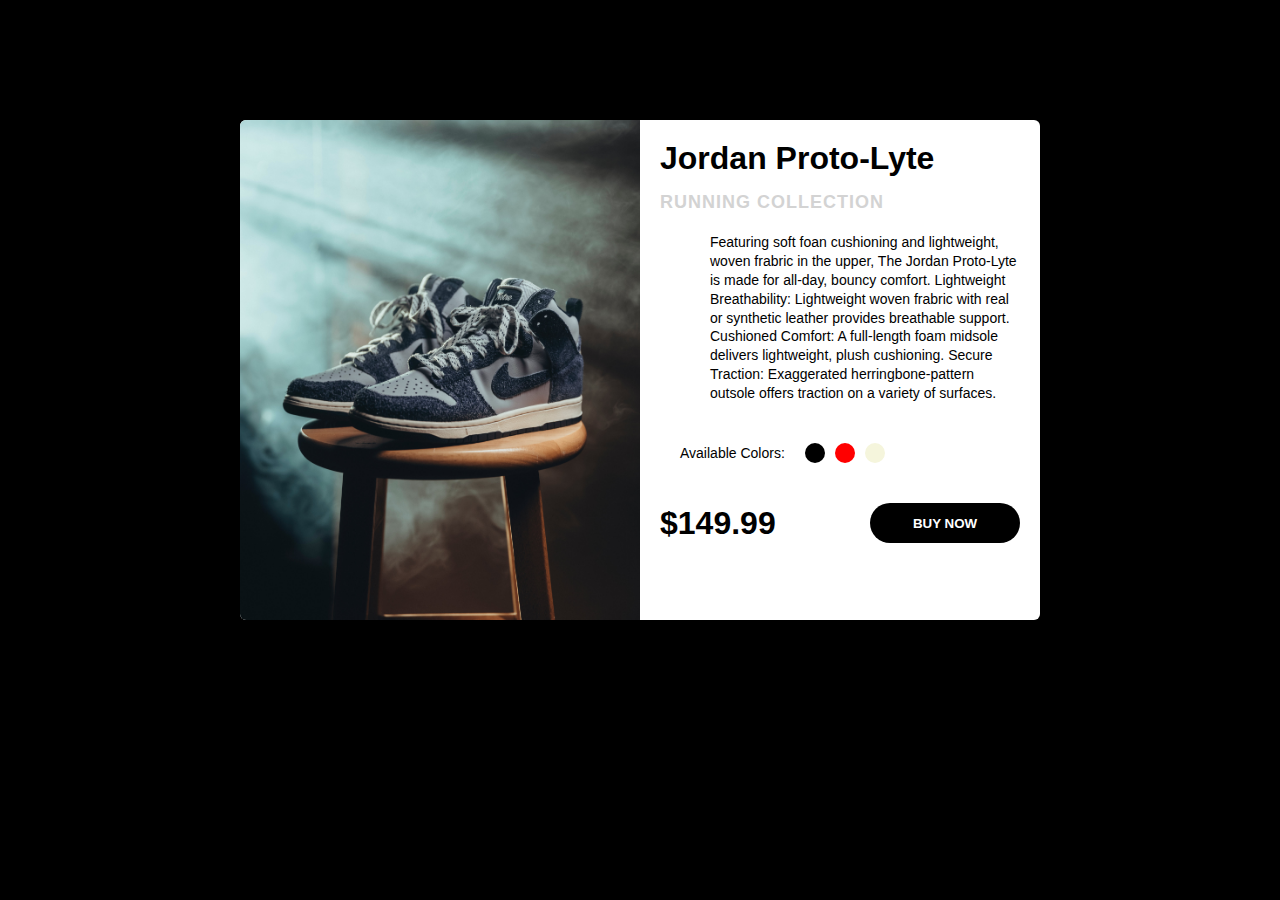
<file: product-card.html>
<!DOCTYPE html>
<html lang="en">
  <head>
    <meta charset="UTF-8" />
    <meta http-equiv="X-UA-Compatible" content="IE=edge" />
    <meta name="viewport" content="width=device-width, initial-scale=1.0" />
    <title>Product card demo</title>

    <link rel="stylesheet" href="./css/product-card-style.css" />
  </head>
  <body>
    <div class="product-card">
      <div class="left-img-col">
        <img src="./assets/nike-jordan.jpg" alt="an image of nike jordan" />
      </div>
      <div class="right-info-col">
        <h3>Jordan Proto-Lyte</h3>
        <h5>RUNNING COLLECTION</h5>
        <p>
          Featuring soft foan cushioning and lightweight, woven frabric in the
          upper, The Jordan Proto-Lyte is made for all-day, bouncy comfort.
          Lightweight Breathability: Lightweight woven frabric with real or
          synthetic leather provides breathable support. Cushioned Comfort: A
          full-length foam midsole delivers lightweight, plush cushioning.
          Secure Traction: Exaggerated herringbone-pattern outsole offers
          traction on a variety of surfaces.
        </p>

        <div class="available-colors">
          <span>Available Colors: </span>
          <span class="black-color-container"></span>
          <span class="red-color-container"></span>
          <span class="white-color-container"></span>
        </div>

        <div class="price">
          <h4>$149.99</h4>
          <button class="buy-btn">BUY NOW</button>
        </div>
      </div>
    </div>
  </body>
</html>
</file>
<file: css/product-card-style.css>
body {
  margin: 0;
  background: black;
  font-family: Arial, Helvetica, sans-serif;
  display: flex;
  justify-content: center;
 
  padding-top: 120px;
}


.product-card {
  width: 800px;
  height: 500px;
  background: white;
  display: flex;
  overflow: hidden;
  border-radius: 6px;
}

.left-img-col {
  width: 50%;
  height: 100%;
}

.left-img-col img {
  width: 100%;
  height: 100%;
  object-fit: cover;
  display: block;
}

.right-info-col {
  width: 50%;
  height: 100%;

  padding: 20px;
  box-sizing: border-box;
  display: flex;
  flex-direction: column;
}


.right-info-col h3 {
  font-size: 32px;
  color: black;
  margin: 0;
}

.right-info-col h5 {
  font-size: 18px;
  color: lightgray; /* 2) */
  margin: 15px 0 0 0;
  letter-spacing: 1px;
}


.right-info-col p {
  font-size: 14px;
  color: black;
  margin: 20px 0 0 0;
  padding-left: 50px;
  line-height: 1.35;
}

.available-colors {
  margin-top: 20px;
  padding: 20px;
  box-sizing: border-box;
  display: flex;
  align-items: center;
  gap: 10px;
}


.available-colors span:first-child {
  font-size: 14px;
  color: black;
  margin-right: 10px;
}

.black-color-container,
.red-color-container,
.white-color-container {
  width: 20px;
  height: 20px;
  border-radius: 50%;
  display: inline-block;
}


.black-color-container {
  background: black;
}
.red-color-container {
  background: red;
}
.white-color-container {
  background: beige;
}

.price {
  margin-top: 20px;
  display: flex;
  align-items: center;
  justify-content: space-between;
}

.price h4 {
  font-size: 32px;
  color: black;
  margin: 0;
}

.buy-btn {
  width: 150px;
  height: 40px;
  background: black;
  color: white;
  border: none;
  border-radius: 20px;
  cursor: pointer;
  font-weight: 700;
}

.right-info-col {
  padding-bottom: 20px;
}
</file>
